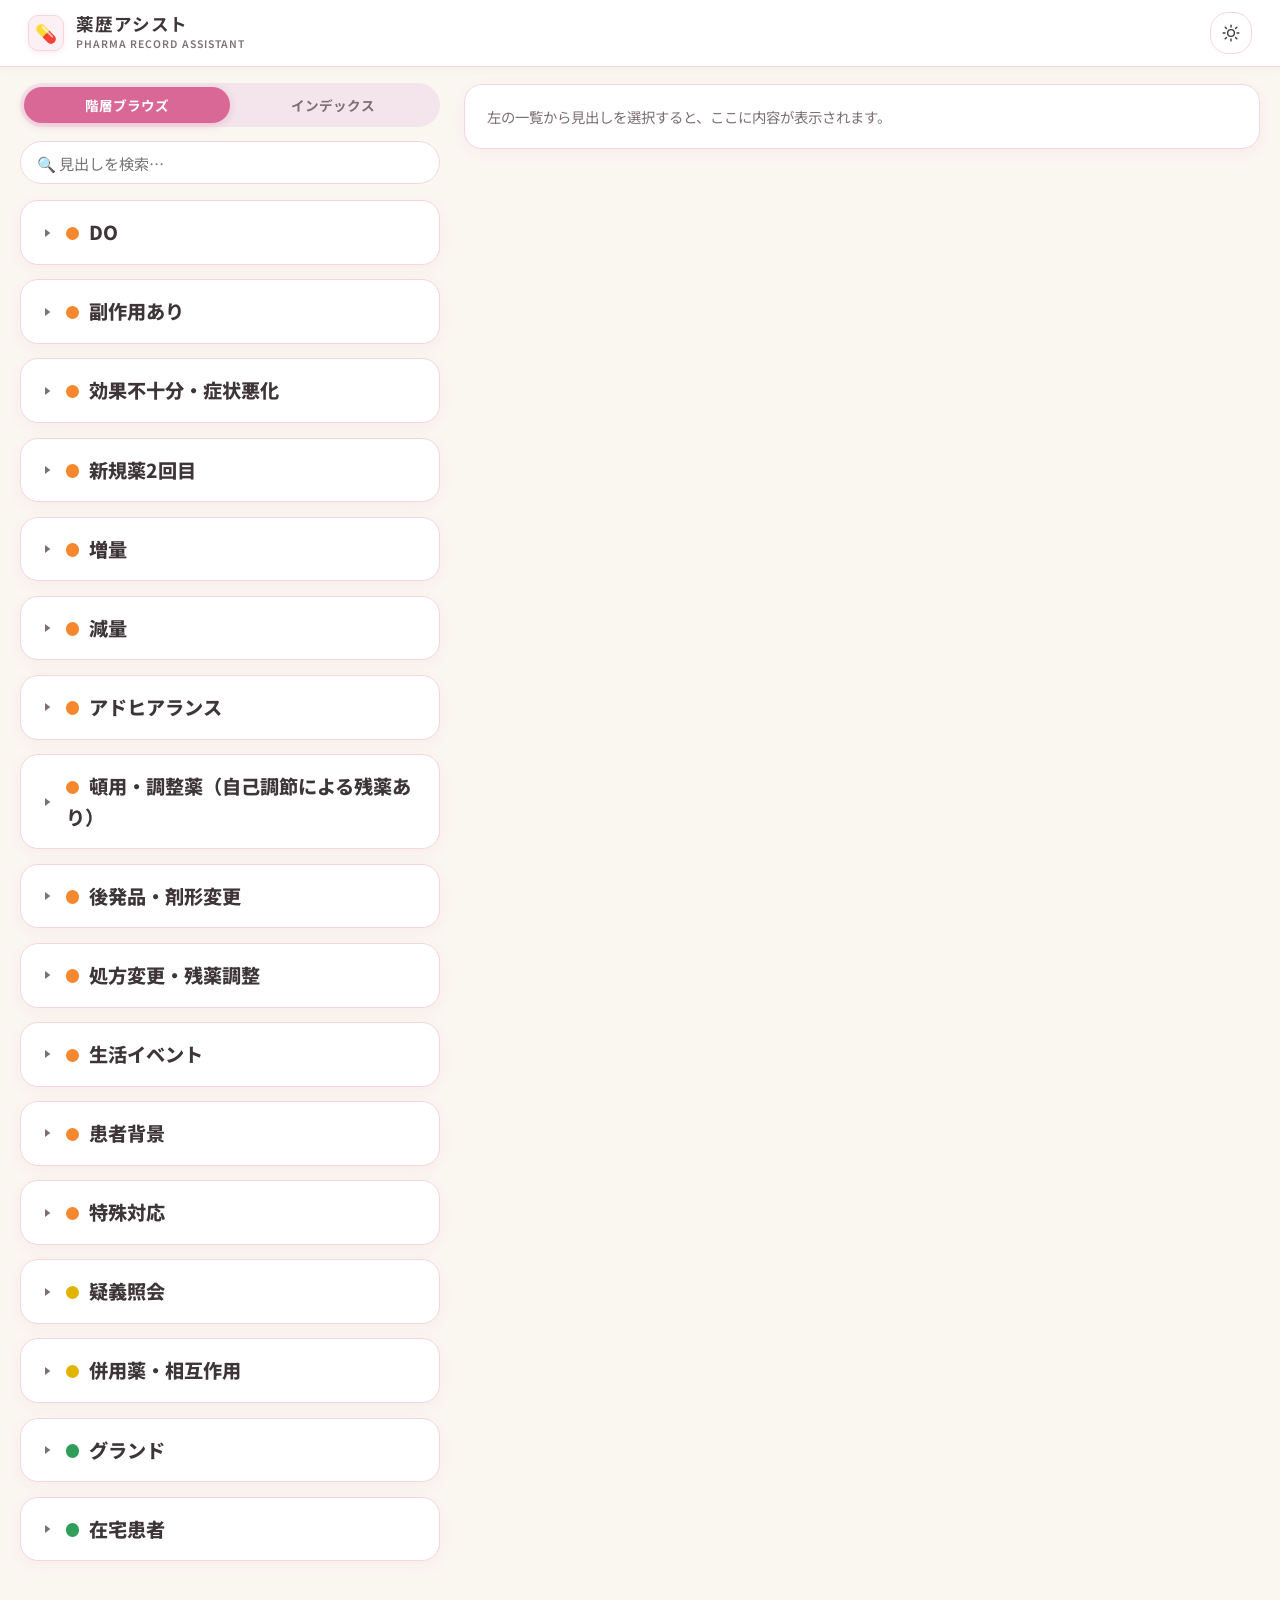
<file: index.html>
<!DOCTYPE html>
<html lang="ja">
<head>
<meta charset="UTF-8">
<meta name="viewport" content="width=device-width, initial-scale=1">
<title>薬歴テンプレコピー</title>
<link rel="icon" type="image/png" href="favicon.png">
<link rel="preconnect" href="https://fonts.googleapis.com">
<link rel="preconnect" href="https://fonts.gstatic.com" crossorigin>
<link href="https://fonts.googleapis.com/css2?family=Noto+Sans+JP:wght@400;500;700;800&display=swap" rel="stylesheet">
<link rel="stylesheet" href="css/style.css">
</head>
<body>

<header class="app-header">
  <div class="update-row">
    <div class="app-title-icon" aria-hidden="true">💊</div>
    <div class="app-title-group">
      <h1 class="app-title">薬歴アシスト</h1>
      <div class="app-title-sub">Pharma Record Assistant</div>
    </div>
    <div id="statusMessage" class="status-message" role="status" aria-live="polite"></div>

    <button id="themeToggle" class="theme-toggle" type="button" aria-label="ダークモード切り替え" title="ダークモード切り替え">
      <svg class="icon-sun" viewBox="0 0 24 24" width="18" height="18" aria-hidden="true"><circle cx="12" cy="12" r="4.5" fill="none" stroke="currentColor" stroke-width="1.8"/><g stroke="currentColor" stroke-width="1.8" stroke-linecap="round"><line x1="12" y1="1.5" x2="12" y2="4"/><line x1="12" y1="20" x2="12" y2="22.5"/><line x1="1.5" y1="12" x2="4" y2="12"/><line x1="20" y1="12" x2="22.5" y2="12"/><line x1="4.2" y1="4.2" x2="6" y2="6"/><line x1="18" y1="18" x2="19.8" y2="19.8"/><line x1="4.2" y1="19.8" x2="6" y2="18"/><line x1="18" y1="6" x2="19.8" y2="4.2"/></g></svg>
      <svg class="icon-moon" viewBox="0 0 24 24" width="18" height="18" aria-hidden="true"><path fill="currentColor" d="M20 14.5A8.5 8.5 0 0 1 9.5 4 8.5 8.5 0 1 0 20 14.5Z"/></svg>
    </button>
  </div>
</header>

<main class="layout">
  <div class="tree-pane">
    <div class="view-tabs" role="tablist">
      <button type="button" class="view-tab active" data-view="tree" role="tab" aria-selected="true">階層ブラウズ</button>
      <button type="button" class="view-tab" data-view="index" role="tab" aria-selected="false">インデックス</button>
    </div>
    <div class="index-subtabs" id="indexSubtabs" hidden>
      <button type="button" class="index-subtab active" data-index-mode="drug">薬品名で探す</button>
      <button type="button" class="index-subtab" data-index-mode="category">薬効分類で探す</button>
    </div>
    <input type="search" id="searchInput" class="search-input" placeholder="🔍 見出しを検索…" aria-label="見出しを検索">
    <div id="drugAlphabetNav" class="drug-alphabet-nav" hidden></div>
    <ul id="headingList" class="heading-list"></ul>
    <p id="emptyMessage" class="empty-message"></p>
  </div>
  <aside class="detail-pane" id="detailPane" aria-live="polite"></aside>
</main>

<script src="js/parser.js"></script>
<script src="js/app.js"></script>
</body>
</html>
</file>
<file: css/style.css>
﻿:root {
  --color-bg: #faf6f0;
  --color-surface: #ffffff;
  --color-input-bg: #ffffff;
  --color-card-bg: #ffffff;
  --color-border: #f7d4e3;
  --color-text: #3d3538;
  --color-muted: #7d7075;
  --color-accent: #d96896;
  --color-accent-soft: #fdf0f5;
  --color-yellow-bg: #fff8e3;
  --color-yellow-border: #f5e4b8;
  --color-yellow-text: #8c7320;
  --color-success: #2e9e5b;
  --color-success-bg: #e6f7ec;
  --color-error: #d1477a;
  --color-error-bg: #fde8f0;
  --header-gap: 0.85rem;
  --radius-sm: 12px;
  --radius-md: 18px;
  --radius-lg: 24px;
}

:root[data-theme="dark"] {
  --color-bg: #221a26;
  --color-surface: #2d2331;
  --color-input-bg: #382b3d;
  --color-card-bg: #2d2331;
  --color-border: #4a3a50;
  --color-text: #f3e8f1;
  --color-muted: #baa3c1;
  --color-accent: #e29bd0;
  --color-accent-soft: #4a3350;
  --color-yellow-bg: #4a4230;
  --color-yellow-border: #6b5d38;
  --color-yellow-text: #f0d98a;
  --color-success: #8fdba8;
  --color-success-bg: #24382c;
  --color-error: #f2a0c0;
  --color-error-bg: #3d2634;
}

@media (prefers-color-scheme: dark) {
  :root:not([data-theme="light"]) {
    --color-bg: #221a26;
    --color-surface: #2d2331;
    --color-input-bg: #382b3d;
    --color-card-bg: #2d2331;
    --color-border: #4a3a50;
    --color-text: #f3e8f1;
    --color-muted: #baa3c1;
    --color-accent: #e29bd0;
    --color-accent-soft: #4a3350;
    --color-yellow-bg: #4a4230;
    --color-yellow-border: #6b5d38;
    --color-yellow-text: #f0d98a;
    --color-success: #8fdba8;
    --color-success-bg: #24382c;
    --color-error: #f2a0c0;
    --color-error-bg: #3d2634;
  }
}

* {
  box-sizing: border-box;
}

body {
  margin: 0;
  font-family: "Noto Sans JP", "Hiragino Sans", "Yu Gothic", "Meiryo", system-ui, sans-serif;
  color: var(--color-text);
  background: var(--color-bg);
  line-height: 1.6;
  transition: background-color 0.15s ease, color 0.15s ease;
}

.app-header {
  position: sticky;
  top: 0;
  z-index: 10;
  background: var(--color-surface);
  border-bottom: 1px solid var(--color-border);
  padding: 1rem 1.25rem;
  display: flex;
  flex-direction: column;
  gap: var(--header-gap);
  box-shadow: 0 2px 6px rgba(201, 106, 166, 0.08);
}

.view-tabs {
  display: flex;
  gap: 0.5rem;
  margin-bottom: 0.9rem;
}

.view-tab {
  flex: 1;
  padding: 0.6rem 0.8rem;
  border: 1px solid var(--color-border);
  border-radius: var(--radius-md);
  background: var(--color-input-bg);
  color: var(--color-muted);
  font-size: 0.9rem;
  font-weight: 700;
  cursor: pointer;
  text-align: center;
  transition: background-color 0.15s ease, color 0.15s ease, border-color 0.15s ease;
}

.view-tab:hover {
  background: var(--color-accent-soft);
}

.view-tab.active {
  background: var(--color-accent);
  border-color: var(--color-accent);
  color: #fff;
}

.index-subtabs {
  display: flex;
  gap: 0.4rem;
  margin-bottom: 0.9rem;
}

/* [hidden]属性はブラウザ標準では display:none だが、同じ要素にクラスで
   display:flex を指定すると、作者スタイルがUAスタイルより優先されて
   hidden指定が無効化されてしまう。明示的に上書きして必ず非表示にする。 */
.index-subtabs[hidden] {
  display: none;
}

.index-subtab {
  flex: 1;
  padding: 0.45rem 0.7rem;
  border: 1px solid var(--color-border);
  border-radius: 999px;
  background: transparent;
  color: var(--color-muted);
  font-size: 0.82rem;
  font-weight: 700;
  cursor: pointer;
  transition: background-color 0.15s ease, color 0.15s ease, border-color 0.15s ease;
}

.index-subtab:hover {
  background: var(--color-accent-soft);
}

.index-subtab.active {
  background: var(--color-accent-soft);
  border-color: var(--color-accent);
  color: var(--color-accent);
}

.search-input {
  display: block;
  width: 100%;
  margin-bottom: 1rem;
  font-size: 1.1rem;
  padding: 0.7rem 1rem;
  border: 1px solid var(--color-border);
  border-radius: var(--radius-md);
  background: var(--color-input-bg);
  color: var(--color-text);
}

.search-input:focus {
  outline: 2px solid var(--color-accent);
  outline-offset: 1px;
}

.theme-toggle {
  flex: none;
  display: flex;
  align-items: center;
  justify-content: center;
  width: 2.6rem;
  height: 2.6rem;
  border: 1px solid var(--color-border);
  border-radius: var(--radius-md);
  background: var(--color-input-bg);
  color: var(--color-text);
  cursor: pointer;
}

.theme-toggle:hover {
  background: var(--color-accent-soft);
}

.theme-toggle .icon-moon { display: none; }
:root[data-theme="dark"] .theme-toggle .icon-sun { display: none; }
:root[data-theme="dark"] .theme-toggle .icon-moon { display: block; }
@media (prefers-color-scheme: dark) {
  :root:not([data-theme="light"]) .theme-toggle .icon-sun { display: none; }
  :root:not([data-theme="light"]) .theme-toggle .icon-moon { display: block; }
}

.update-row {
  display: flex;
  align-items: center;
  flex-wrap: wrap;
  column-gap: 1rem;
  row-gap: 0.4rem;
}

.app-title {
  margin: 0;
  flex: none;
  font-size: 1.15rem;
  font-weight: 800;
  color: var(--color-accent);
  letter-spacing: 0.02em;
}

.status-message {
  flex: 1 1 12rem;
  min-width: 12rem;
  min-height: 1.4em;
  font-size: 0.9rem;
  padding: 0.1rem 0.2rem;
}

.status-message.status-success,
.status-message.status-error {
  display: inline-flex;
  align-items: center;
  gap: 0.4rem;
  padding: 0.3rem 0.9rem;
  border-radius: 999px;
  font-weight: 600;
}

.status-message.status-success {
  color: var(--color-success);
  background: var(--color-success-bg);
}

.status-message.status-success::before {
  content: "\2705";
}

.status-message.status-error {
  color: var(--color-error);
  background: var(--color-error-bg);
}

.status-message.status-error::before {
  content: "\26A0\FE0F";
}

.layout {
  max-width: 1280px;
  margin: 0 auto;
  padding: 1rem 1.25rem 3rem;
}

.tree-pane {
  min-width: 0;
}

/* モバイル(狭い画面)ではdetail-paneはツリーの下に積み重なる形で表示する。
   広い画面ではgridの右カラムに固定(sticky)表示する。 */
.detail-pane {
  display: block;
  margin-top: 1.25rem;
  background: var(--color-card-bg);
  border: 1px solid var(--color-border);
  border-radius: var(--radius-lg);
  box-shadow: 0 3px 10px rgba(201, 106, 166, 0.1);
  padding: 1.1rem 1.2rem;
}

@media (min-width: 900px) {
  .layout {
    display: grid;
    grid-template-columns: minmax(300px, 420px) minmax(0, 1fr);
    gap: 1.5rem;
    align-items: start;
  }

  .detail-pane {
    margin-top: 0;
    padding: 1.25rem 1.4rem;
    position: sticky;
    top: 5.2rem;
    max-height: calc(100vh - 6rem);
    overflow-y: auto;
  }
}

.detail-empty {
  margin: 0;
  color: var(--color-muted);
  font-size: 0.9rem;
}

.detail-header {
  margin-bottom: 0.9rem;
  padding-bottom: 0.9rem;
  border-bottom: 1px solid var(--color-border);
}

.detail-breadcrumb {
  font-size: 0.88rem;
  font-weight: 700;
  color: var(--color-accent);
  margin-bottom: 0.45rem;
  word-break: break-word;
}

.detail-breadcrumb mark {
  background: #ffe27a;
  color: #1f1f1f;
  border-radius: 2px;
}

.detail-header-main {
  display: flex;
  align-items: center;
  gap: 0.6rem;
}

.detail-title {
  font-weight: 700;
  font-size: 1.1rem;
  word-break: break-word;
}

.heading-list {
  list-style: none;
  margin: 0;
  padding: 0;
}

/* 薬剤名インデックス */

.drug-alphabet-nav {
  display: flex;
  flex-wrap: wrap;
  gap: 0.35rem;
  margin-bottom: 0.9rem;
}

.drug-alphabet-nav[hidden] {
  display: none;
}

.drug-gyou-jump {
  padding: 0.3rem 0.65rem;
  border: 1px solid var(--color-border);
  border-radius: 999px;
  background: var(--color-card-bg);
  color: var(--color-text);
  font-size: 0.8rem;
  font-weight: 700;
  cursor: pointer;
}

.drug-gyou-jump:hover {
  background: var(--color-accent-soft);
  border-color: var(--color-accent);
}

.drug-gyou-jump:disabled {
  opacity: 0.35;
  cursor: not-allowed;
}

.drug-gyou-label {
  list-style: none;
  margin: 1.2rem 0 0.5rem;
  padding: 0 0.15rem;
  font-size: 0.85rem;
  font-weight: 700;
  color: var(--color-accent);
}

.drug-gyou-label:first-child {
  margin-top: 0;
}

.drug-name-item {
  list-style: none;
}

.drug-name-row {
  display: flex;
  align-items: center;
  justify-content: space-between;
  gap: 0.7rem;
  padding: 0.75rem 0.95rem;
  margin-bottom: 0.5rem;
  border: 1px solid var(--color-border);
  border-radius: var(--radius-md);
  background: var(--color-card-bg);
  cursor: pointer;
  transition: border-color 0.15s ease, background-color 0.15s ease;
}

.drug-name-row:hover {
  border-color: var(--color-accent);
  background: var(--color-accent-soft);
}

.drug-name-row:focus-visible {
  outline: 2px solid var(--color-accent);
  outline-offset: -2px;
}

.drug-name-text {
  font-weight: 700;
  font-size: 1rem;
  word-break: break-word;
}

.drug-name-text mark {
  background: #ffe27a;
  color: #1f1f1f;
  border-radius: 2px;
}

.drug-name-count {
  flex: none;
  font-size: 0.78rem;
  font-weight: 700;
  color: var(--color-muted);
  background: var(--color-accent-soft);
  border-radius: 999px;
  padding: 0.15rem 0.55rem;
}

.drug-back-row {
  list-style: none;
  margin-bottom: 0.7rem;
}

.drug-back-button {
  display: inline-flex;
  align-items: center;
  padding: 0.5rem 0.9rem;
  border: 1px solid var(--color-border);
  border-radius: 999px;
  background: var(--color-card-bg);
  color: var(--color-accent);
  font-weight: 700;
  font-size: 0.85rem;
  cursor: pointer;
}

.drug-back-button:hover {
  background: var(--color-accent-soft);
}

.drug-selected-heading {
  list-style: none;
  margin: 0 0 0.7rem;
  font-size: 0.95rem;
  font-weight: 700;
  color: var(--color-text);
}

.group-card {
  list-style: none;
  margin: 0.9rem 0;
  border: 1px solid var(--color-border);
  border-radius: var(--radius-lg);
  background: var(--color-card-bg);
  box-shadow: 0 3px 10px rgba(201, 106, 166, 0.1);
  overflow: hidden;
}

.group-card-header {
  display: flex;
  align-items: center;
  gap: 0.7rem;
  padding: 1rem 1.1rem;
  cursor: pointer;
}

.group-card-header:hover {
  background: var(--color-accent-soft);
}

.group-card-header:focus-visible {
  outline: 2px solid var(--color-accent);
  outline-offset: -2px;
}

.group-card-header .chevron {
  flex: none;
  display: inline-flex;
  color: var(--color-muted);
  transition: transform 0.15s ease;
}

.group-card.expanded .group-card-header .chevron {
  transform: rotate(90deg);
}

.group-card-header .heading-title {
  font-weight: 800;
  font-size: 1.2rem;
}

.group-body {
  list-style: none;
  margin: 0;
  padding: 0 0 0.25rem;
  border-top: 1px solid var(--color-border);
}

.heading-item {
  border-bottom: 1px solid var(--color-border);
}

.heading-item.level-1 .heading-row { padding-left: 0.5rem; }
.heading-item.level-2 .heading-row { padding-left: 1.75rem; }
.heading-item.level-3 .heading-row { padding-left: 3rem; }
.heading-item.level-4 .heading-row { padding-left: 4.25rem; }
.heading-item.level-5 .heading-row { padding-left: 5.5rem; }
.heading-item.level-6 .heading-row { padding-left: 6.75rem; }

.heading-row {
  display: flex;
  align-items: center;
  flex-wrap: wrap;
  gap: 0.7rem;
  padding-top: 0.85rem;
  padding-bottom: 0.85rem;
  padding-right: 0.75rem;
  border-radius: var(--radius-sm);
  cursor: pointer;
}

.heading-breadcrumb {
  flex: 0 0 100%;
  font-size: 0.85rem;
  font-weight: 700;
  color: var(--color-accent);
  word-break: break-word;
  margin-bottom: 0.15rem;
}

.breadcrumb-sep {
  margin: 0 0.35rem;
  color: var(--color-muted);
  opacity: 0.55;
  font-weight: 400;
}

.heading-breadcrumb mark {
  background: #ffe27a;
  color: #1f1f1f;
  border-radius: 2px;
}

.heading-item.selected .heading-breadcrumb {
  color: rgba(255, 255, 255, 0.95);
}

.heading-item.selected .breadcrumb-sep {
  color: rgba(255, 255, 255, 0.7);
}

.heading-item.selected .heading-breadcrumb mark {
  background: rgba(255, 255, 255, 0.35);
  color: #fff;
}

.heading-row:hover {
  background: var(--color-accent-soft);
}

.heading-row:focus-visible {
  outline: 2px solid var(--color-accent);
  outline-offset: -2px;
}

.badge {
  flex: none;
  font-size: 0.7rem;
  font-weight: 700;
  color: #fff;
  background: var(--color-muted);
  border-radius: var(--radius-sm);
  padding: 0.2rem 0.5rem;
}

.title-icon {
  margin-right: 0.5em;
  display: inline-flex;
  align-items: center;
}

.dot {
  display: inline-block;
  width: 0.7em;
  height: 0.7em;
  border-radius: 50%;
}

.dot-red { background: #e5484d; }
.dot-orange { background: #f5872e; }
.dot-yellow { background: #e0b400; }
.dot-green { background: #2f9e58; }
.dot-blue { background: #2f7bc9; }
.dot-purple { background: #8a4fd1; }
.dot-brown { background: #8a5a3d; }
.dot-black { background: #545454; }
.dot-white { background: #d8d8d2; border: 1px solid var(--color-border); }

.heading-item.level-1 .badge { background: #d1679f; }
.heading-item.level-2 .badge { background: #c66fb0; }
.heading-item.level-3 .badge { background: #bb77c1; }
.heading-item.level-4 .badge { background: #b07fd2; }
.heading-item.level-5 .badge { background: #a58ade; }
.heading-item.level-6 .badge { background: #9a94e6; }

.heading-title {
  font-size: 1rem;
  word-break: break-word;
}

.heading-item.level-1 .heading-title {
  font-weight: 700;
  font-size: 1.3rem;
}

.heading-item.level-2 .heading-title {
  font-weight: 700;
  font-size: 1.08rem;
}

.heading-item.level-3 .heading-title {
  font-weight: 600;
  font-size: 1rem;
}

.heading-item.level-4 .heading-title {
  font-weight: 600;
  font-size: 0.95rem;
  color: var(--color-text);
}

.heading-item.level-5 .heading-title,
.heading-item.level-6 .heading-title {
  font-weight: 400;
  font-size: 0.9rem;
  color: var(--color-muted);
}

.heading-title mark {
  background: #ffe27a;
  color: #1f1f1f;
  border-radius: 2px;
}

.heading-item.selected .heading-row {
  background: var(--color-accent);
}

.heading-item.selected .heading-title {
  color: #fff;
  font-weight: 700;
}

.heading-item.selected .heading-title mark {
  background: rgba(255, 255, 255, 0.35);
  color: #fff;
}

.heading-item.selected .dot {
  box-shadow: 0 0 0 1px rgba(255, 255, 255, 0.7);
}

/* 検索結果(パンくず付き)は、階層インデントを持つツリー表示ではなくフラットな
   一覧になるため、項目ごとに独立したカードとして枠線・背景・余白をはっきり分け、
   見出しレベルによる左インデントも付けない(パンくずで階層を表しているため不要)。
   背景は主張しすぎないよう白系にとどめ、選択状態も塗りつぶしではなく
   淡い色+左のアクセントバーで控えめに示す。 */
.heading-item.search-result {
  border-bottom: none;
  margin: 0 0 0.9rem;
}

.heading-item.search-result .heading-row {
  padding: 1.1rem 1.3rem;
  border: 1px solid var(--color-border);
  border-left: 4px solid transparent;
  border-radius: var(--radius-lg);
  background: var(--color-card-bg);
  box-shadow: 0 2px 6px rgba(20, 10, 20, 0.05);
  transition: border-color 0.15s ease, background-color 0.15s ease, box-shadow 0.15s ease;
}

.heading-item.search-result .heading-row:hover {
  border-color: var(--color-accent);
  box-shadow: 0 3px 10px rgba(20, 10, 20, 0.08);
}

.heading-item.search-result.selected .heading-row {
  background: var(--color-accent-soft);
  border-color: var(--color-accent);
  border-left-color: var(--color-accent);
  box-shadow: 0 3px 10px rgba(201, 106, 166, 0.2);
}

/* 見出し本文(メイン見出し)はレベルによらず大きめの太字にして、
   小さく淡いパンくずとのメリハリをはっきりさせる。 */
.heading-item.search-result .heading-title {
  font-size: 1.1rem;
  font-weight: 700;
  color: var(--color-text);
}

/* 選択状態は淡い背景色にしたため、白文字ではなく通常の文字色を保つ。 */
.heading-item.search-result.selected .heading-title {
  color: var(--color-text);
}

.heading-item.search-result.selected .heading-breadcrumb {
  color: var(--color-accent);
}

.heading-item.search-result.selected .breadcrumb-sep {
  color: var(--color-muted);
}

.heading-item.search-result.selected .heading-title mark {
  background: #ffe27a;
  color: #1f1f1f;
}

.heading-item.search-result.selected .heading-breadcrumb mark {
  background: #ffe27a;
  color: #1f1f1f;
}

.placeholder-inputs {
  display: flex;
  flex-direction: column;
  gap: 0.4rem;
  margin-bottom: 0.7rem;
  padding: 0.5rem 0.75rem;
  background: var(--color-accent-soft);
  border: 1px solid var(--color-border);
  border-radius: var(--radius-md);
}

.placeholder-title {
  display: flex;
  align-items: center;
  gap: 0.4rem;
  font-size: 0.85rem;
  font-weight: 700;
  color: var(--color-accent);
}

.placeholder-field {
  display: grid;
  grid-template-columns: 5.6rem minmax(0, 1fr);
  align-items: center;
  column-gap: 0.5rem;
  padding: 0.15rem 0.6rem;
  background: var(--color-surface);
  border: 1px solid var(--color-border);
  border-radius: var(--radius-sm);
}

.placeholder-field:focus-within {
  border-color: var(--color-accent);
  box-shadow: 0 0 0 1px var(--color-accent);
}

.placeholder-candidates {
  display: flex;
  flex-wrap: wrap;
  align-items: center;
  gap: 0.4rem;
}

.placeholder-candidates-label {
  font-size: 0.82rem;
  font-weight: 700;
  color: var(--color-muted);
}

.placeholder-label-wrap {
  display: flex;
  align-items: center;
  gap: 0.3rem;
}

.placeholder-emoji {
  font-size: 0.95rem;
  line-height: 1;
}

.placeholder-label {
  font-size: 0.82rem;
  font-weight: 700;
  color: var(--color-accent);
  white-space: nowrap;
}

.placeholder-field .placeholder-chips {
  grid-column: 2;
}

.placeholder-input {
  width: 100%;
  padding: 0.3rem 0.4rem;
  border: none;
  background: transparent;
  color: var(--color-text);
  font-size: 0.95rem;
  font-family: inherit;
}

.placeholder-input:focus {
  outline: none;
}

.placeholder-chips {
  display: flex;
  flex-wrap: wrap;
  gap: 0.4rem;
}

.placeholder-chip {
  padding: 0.3rem 0.75rem;
  border: 1px solid var(--color-border);
  border-radius: 999px;
  background: var(--color-surface);
  color: var(--color-accent);
  font-size: 0.82rem;
  font-weight: 700;
  cursor: pointer;
}

.placeholder-chip:hover {
  background: var(--color-accent-soft);
  border-color: var(--color-accent);
}

.placeholder-filled {
  background: var(--color-success-bg);
  color: var(--color-success);
  border-radius: 3px;
  padding: 0 0.15em;
  font-weight: 700;
}

.placeholder-empty {
  background: #ffe27a;
  color: #1f1f1f;
  border-radius: 3px;
  padding: 0 0.15em;
  font-weight: 700;
}

/* 入力欄(ラベル)ごとの色分け: 未入力=濃いマーカー、入力済み=淡い色+下線。
   ph-c0(黄) / ph-c1(青) / ph-c2(緑) / ph-c3(ピンク) を欄の並び順に割り当てる。 */
.placeholder-empty.ph-c0 { background: #ffe27a; }
.placeholder-empty.ph-c1 { background: #9fd3ff; }
.placeholder-empty.ph-c2 { background: #a9e8b4; }
.placeholder-empty.ph-c3 { background: #ffc0d8; }

.placeholder-filled {
  color: #1f1f1f;
  border-bottom: 2px solid transparent;
}
.placeholder-filled.ph-c0 { background: #fff3bf; border-bottom-color: #e0b400; }
.placeholder-filled.ph-c1 { background: #dcefff; border-bottom-color: #2f7bc9; }
.placeholder-filled.ph-c2 { background: #dcf7e0; border-bottom-color: #2f9e58; }
.placeholder-filled.ph-c3 { background: #ffe3ee; border-bottom-color: #d1477a; }

/* 入力欄の左端にも同じ色の帯を付けて、どの欄がどのマーカーか分かるようにする */
.placeholder-field { border-left-width: 6px; }
.placeholder-field.ph-c0 { border-left-color: #ffd43b; }
.placeholder-field.ph-c1 { border-left-color: #4dabf7; }
.placeholder-field.ph-c2 { border-left-color: #51cf66; }
.placeholder-field.ph-c3 { border-left-color: #f783ac; }

.preview-hint {
  margin: 0 0 0.7rem;
  font-size: 0.8rem;
  color: var(--color-muted);
}

.preview-block {
  padding-top: 0.9rem;
  margin-top: 0.9rem;
  border-top: 1px dashed var(--color-border);
}

.preview-block:first-of-type {
  padding-top: 0;
  margin-top: 0;
  border-top: none;
}

.preview-block-title {
  margin: 0 0 0.5rem;
  font-size: 0.9rem;
  font-weight: 700;
  color: var(--color-accent);
}

.copy-btn {
  padding: 0.5rem 1.2rem;
  border: none;
  border-radius: var(--radius-md);
  background: var(--color-accent);
  color: #fff;
  font-size: 0.9rem;
  cursor: pointer;
  margin-bottom: 0.75rem;
  transition: background-color 0.15s ease;
}

.copy-btn.copy-btn-success {
  background: var(--color-success);
}

.copy-btn:disabled {
  background: var(--color-border);
  color: var(--color-muted);
  cursor: not-allowed;
}

.marker-badge {
  display: inline-block;
  padding: 0.15rem 0.85rem;
  margin-bottom: 0.2rem;
  border-radius: 999px;
  font-weight: 700;
  font-size: 0.85rem;
  letter-spacing: 0.03em;
}

.marker-s { background: #6fa8dc; color: #ffffff; }
.marker-o { background: #d4a72c; color: #ffffff; }
.marker-a { background: #e08585; color: #ffffff; }
.marker-ep { background: #79c98f; color: #ffffff; }
.marker-op { background: #a98fd1; color: #ffffff; }

.preview-text {
  margin: 0;
  white-space: pre-wrap;
  word-break: break-word;
  font-family: inherit;
  font-size: 0.95rem;
  background: var(--color-surface);
  border: 1px solid var(--color-border);
  border-radius: var(--radius-md);
  padding: 1rem;
}

.empty-message {
  text-align: center;
  color: var(--color-muted);
  padding: 2rem 1rem;
}

.empty-message:empty {
  display: none;
}

@media (max-width: 480px) {
  .heading-item.level-1 .heading-row { padding-left: 0.5rem; }
  .heading-item.level-2 .heading-row { padding-left: 1.1rem; }
  .heading-item.level-3 .heading-row { padding-left: 1.7rem; }
  .heading-item.level-4 .heading-row { padding-left: 2.3rem; }
  .heading-item.level-5 .heading-row { padding-left: 2.9rem; }
  .heading-item.level-6 .heading-row { padding-left: 3.5rem; }
}

button,
input,
textarea,
select,
pre {
  font-family: inherit;
}

.placeholder-input-wrap {
  position: relative;
  display: flex;
  align-items: center;
}

.placeholder-input-wrap .placeholder-input {
  padding-right: 2.2rem;
}

.placeholder-clear {
  position: absolute;
  right: 0.35rem;
  width: 1.7rem;
  height: 1.7rem;
  border: none;
  border-radius: 50%;
  background: transparent;
  color: var(--color-muted);
  font-size: 0.8rem;
  cursor: pointer;
}

.placeholder-clear:hover {
  background: var(--color-accent-soft);
  color: var(--color-accent);
}


/* ===== デザイン刷新(アイボリー背景+ピンク+ナチュラルイエロー) ===== */
.app-header {
  padding: 0.75rem 1.75rem;
  box-shadow: 0 2px 10px rgba(0, 0, 0, 0.03);
}

.update-row {
  column-gap: 0.75rem;
}

.app-title-icon {
  flex: none;
  width: 36px;
  height: 36px;
  display: flex;
  align-items: center;
  justify-content: center;
  font-size: 1.1rem;
  background: var(--color-accent-soft);
  border: 1px solid var(--color-border);
  border-radius: 10px;
  box-shadow: 0 2px 6px rgba(217, 104, 150, 0.12);
}

.app-title-group {
  flex: none;
  display: flex;
  flex-direction: column;
  justify-content: center;
}

.app-title {
  font-size: 1.1rem;
  font-weight: 700;
  color: var(--color-text);
  letter-spacing: 0.05em;
  line-height: 1.2;
}

.app-title-sub {
  margin-top: 2px;
  font-size: 0.65rem;
  font-weight: 600;
  letter-spacing: 0.1em;
  text-transform: uppercase;
  color: var(--color-muted);
}

.view-tabs {
  gap: 0;
  padding: 4px;
  background: #f3e5eb;
  border-radius: 30px;
}

.view-tab {
  padding: 0.5rem 0;
  border: none;
  border-radius: 20px;
  background: transparent;
  font-size: 0.85rem;
}

.view-tab:hover {
  background: transparent;
  color: var(--color-accent);
}

.view-tab.active {
  background: var(--color-accent);
  box-shadow: 0 2px 8px rgba(217, 104, 150, 0.3);
}

.view-tab.active:hover {
  color: #fff;
}

:root[data-theme="dark"] .view-tabs { background: #382b3d; }
@media (prefers-color-scheme: dark) {
  :root:not([data-theme="light"]) .view-tabs { background: #382b3d; }
}

.search-input {
  padding: 0.6rem 1rem;
  font-size: 0.95rem;
  border-radius: 24px;
}

.group-card,
.detail-pane {
  border-radius: 18px;
  box-shadow: 0 4px 14px rgba(217, 104, 150, 0.06);
}

.detail-breadcrumb {
  display: inline-block;
  padding: 0.3rem 0.9rem;
  font-size: 0.8rem;
  background: var(--color-accent-soft);
  border: 1px solid var(--color-border);
  border-radius: 20px;
}

/* 置換カード(ナチュラルイエロー) */
.placeholder-inputs {
  max-width: 560px;
  gap: 0.5rem;
  padding: 0.8rem 1rem;
  background: var(--color-yellow-bg);
  border: 1px solid var(--color-yellow-border);
  border-radius: 18px;
}

.placeholder-title {
  color: var(--color-yellow-text);
  font-size: 0.8rem;
}

.placeholder-field {
  grid-template-columns: minmax(6rem, 42%) minmax(0, 1fr);
  padding: 0.25rem 0.9rem;
  background: var(--color-surface);
  border: 1px solid var(--color-yellow-border);
  border-radius: 20px;
}

.placeholder-field,
.placeholder-field.ph-c0,
.placeholder-field.ph-c1,
.placeholder-field.ph-c2,
.placeholder-field.ph-c3 {
  border-left-width: 1px;
}
.placeholder-field.ph-c0 { border-color: #ffd43b; }
.placeholder-field.ph-c1 { border-color: #4dabf7; }
.placeholder-field.ph-c2 { border-color: #51cf66; }
.placeholder-field.ph-c3 { border-color: #f783ac; }

.placeholder-label-wrap {
  padding-right: 0.5rem;
  border-right: 1px solid var(--color-border);
}

.placeholder-input {
  font-size: 0.9rem;
}

.placeholder-clear {
  width: 20px;
  height: 20px;
  font-size: 0.65rem;
  background: var(--color-accent-soft);
  color: var(--color-accent);
}

.placeholder-chip {
  padding: 0.2rem 0.7rem;
  border-color: var(--color-yellow-border);
}

/* プレビュー内のマーカーはピル形に */
.placeholder-empty,
.placeholder-filled {
  padding: 0.05em 0.55em;
  border-radius: 12px;
  border: 1px solid transparent;
}
.placeholder-empty.ph-c0, .placeholder-filled.ph-c0 { border-color: #f0d67a; }
.placeholder-empty.ph-c1, .placeholder-filled.ph-c1 { border-color: #7fb8e8; }
.placeholder-empty.ph-c2, .placeholder-filled.ph-c2 { border-color: #7fcf90; }
.placeholder-empty.ph-c3, .placeholder-filled.ph-c3 { border-color: #efa0bf; }

/* コピーボタン */
.copy-btn {
  padding: 0.6rem 1.5rem;
  border-radius: 24px;
  font-weight: 700;
  box-shadow: 0 4px 12px rgba(217, 104, 150, 0.3);
}

.copy-btn:hover:not(:disabled) {
  transform: translateY(-1px);
}

.copy-btn.copy-btn-success {
  box-shadow: 0 4px 12px rgba(46, 158, 91, 0.3);
}

/* SOAPバッジ(やさしいパステル) */
.marker-badge {
  padding: 0.1rem 0.7rem;
  margin-bottom: 0.35rem;
  font-size: 0.72rem;
}
.marker-s { background: #6b9ac4; }
.marker-o { background: #e5a45b; }
.marker-a { background: #e27070; }
.marker-ep { background: #61b382; }
.marker-op { background: #a084dc; }

.preview-text {
  border-radius: 14px;
  line-height: 1.7;
}

/* 長いラベル(例: アセトアミノフェン／内服／坐剤)は折り返して入力欄に重ならないようにする */
.placeholder-label-wrap {
  min-width: 0;
}

.placeholder-label {
  white-space: normal;
  overflow-wrap: anywhere;
  line-height: 1.35;
}
</file>
